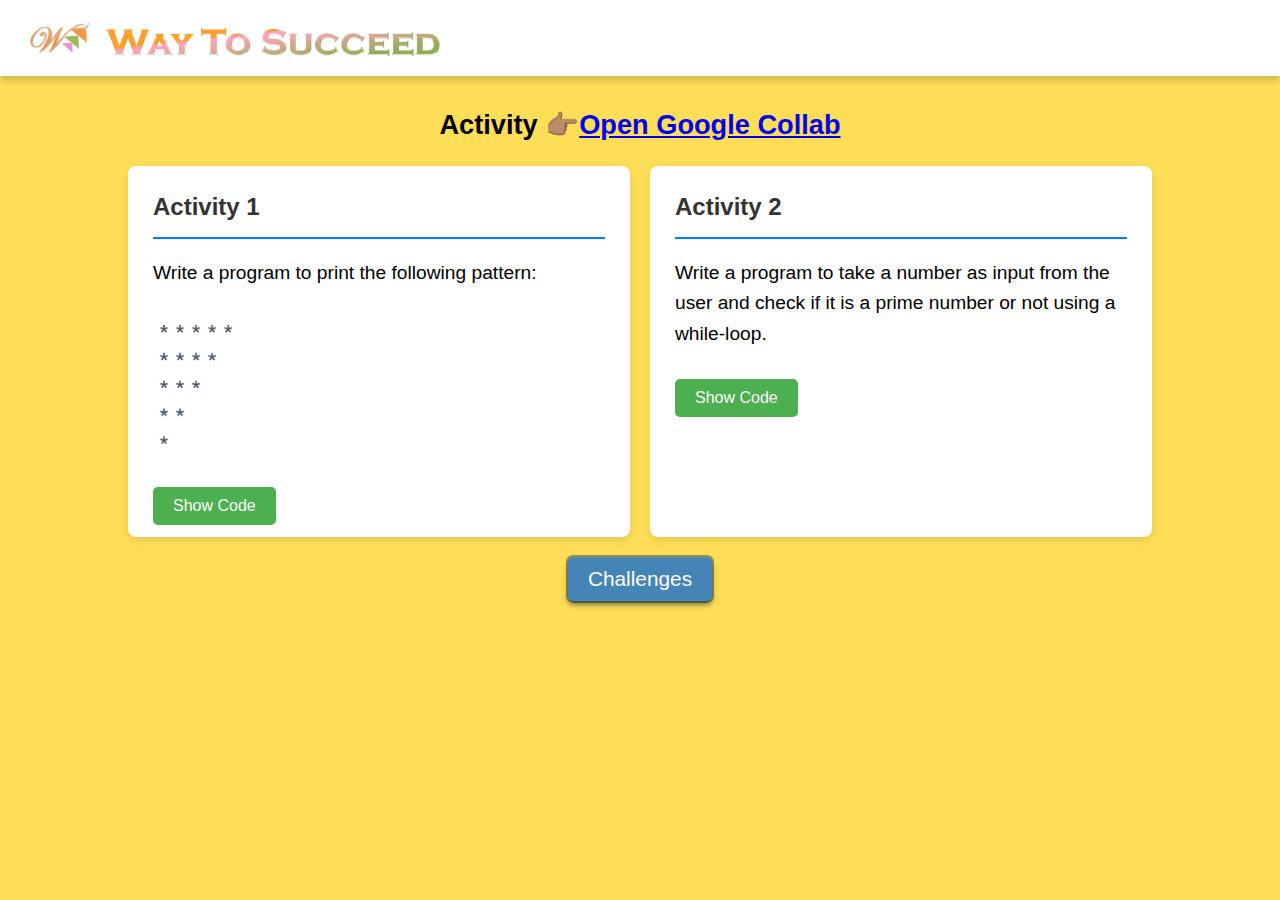
<file: index.html>
<!DOCTYPE html>
<html lang="en">
<head>
    <meta charset="UTF-8">
    <meta name="viewport" content="width=device-width, initial-scale=1.0">
    <title>Python-Activities</title>
    <link rel="stylesheet" href="styles.css">
</head>
<body>
    <header class="header">
        <img src="./logo/Logo.png" alt="Logo" class="logo" />
        <img src="./logo/header.png" alt="Header" class="header-image" />
    </header>

    <p style="text-align: center; font-size: 1.7rem; font-weight: bold; margin-bottom: 0;">Activity
        👉🏽<a href="https://colab.research.google.com/" target="_blank" class="button">Open Google Collab</a>
    </p>
    <main style="width: 80%;">
        <section id="activity1">
            <h2>Activity 1</h2>
            <p>Write a program to print the following pattern: <br> <br>
                <img src="./images/half-pyramid.png" alt="" width="20%">
            </p>
            <button class="show-answer-btn" id="show-answer-btn1">Show Code</button>
            <img src="./images/image8.png" class="answer-img" id="answer-img1" alt="Sum of Digits example" style="max-width: 600px;">
        </section>
    
        <section id="activity2">
            <h2>Activity 2</h2>
            <p>Write a program to take a number as input from the user and check if it is a prime number or not using a while-loop.</p>
            <button class="show-answer-btn" id="show-answer-btn2">Show Code</button>
            <img src="./images/image12.png" style="max-width: 400px;" class="answer-img" id="answer-img2" alt="Prime Number Check example" style="max-width: 600px;">
        </section>
    </main>
    

    <button class="challenge-btn" onclick="window.location.href='challenges.html'">Challenges</button>

    <script>
        document.getElementById('show-answer-btn1').addEventListener('click', function() {
            var img = document.getElementById('answer-img1');
            if (img.style.display === 'none' || img.style.display === '') {
                img.style.display = 'block';
                this.textContent = 'Hide Answer';
            } else {
                img.style.display = 'none';
                this.textContent = 'Show Answer';
            }
        });

        document.getElementById('show-answer-btn2').addEventListener('click', function() {
            var img = document.getElementById('answer-img2');
            if (img.style.display === 'none' || img.style.display === '') {
                img.style.display = 'block';
                this.textContent = 'Hide Answer';
            } else {
                img.style.display = 'none';
                this.textContent = 'Show Answer';
            }
        });
    </script>

</body>
</html>
</file>
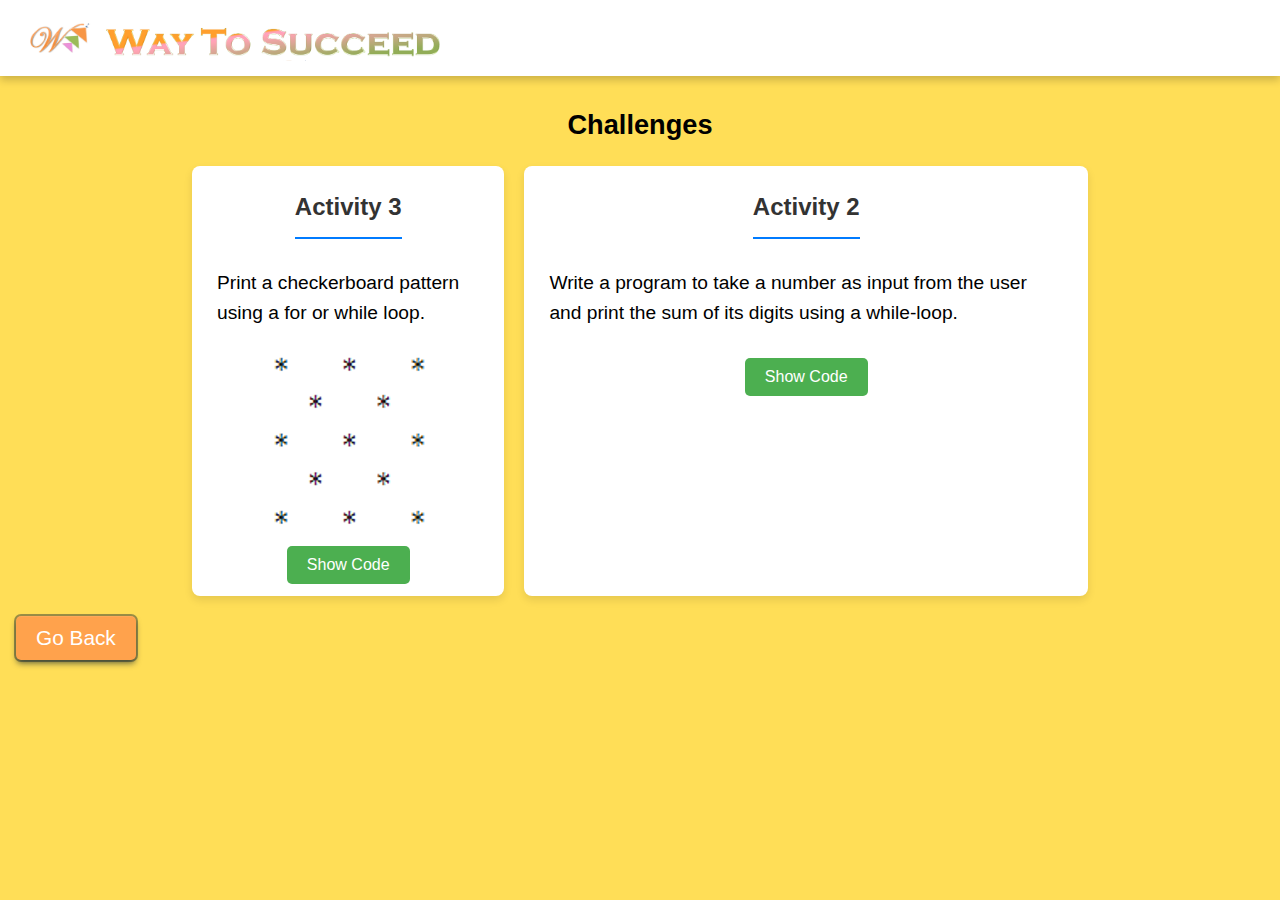
<file: challenges.html>
<!DOCTYPE html>
<html lang="en">
<head>
    <meta charset="UTF-8">
    <meta name="viewport" content="width=device-width, initial-scale=1.0">
    <title>Python - challenges</title>
    <link rel="stylesheet" href="styles.css">
</head>
<style>
    main {
  display: grid;
  grid-template-columns: repeat(2, 1fr);
  gap: 20px; /* Space between items */
  padding: 20px;
}
.challenge-btn{
    display: block !important;
    margin-left: 1.2rem;
}
.answer-img {
            display: none; /* Initially hide the image */
            width: 100%;
            /* max-width: 380px; */
        }
    
</style>
<body>
    <header class="header">
        <img src="./logo/Logo.png" alt="Logo" class="logo" />
        <img src="./logo/header.png" alt="Header" class="header-image" />
    </header>
    <p style="text-align: center; font-size: 1.7rem; font-weight: bold; margin-bottom: 0;">Challenges</p>

    <main style="display: flex; width: 70%; margin: auto; justify-content: center;">
        <section id="activity1" style="display: flex; flex-direction: column; align-items: center;">
            <h2>Activity 3</h2>
            <p style="font-size: 1.2rem;">Print a checkerboard pattern using a for or while loop.</p>
            <img src="./images/checkboard.png" class="" id="" alt="as">
            <button class="show-answer-btn" id="show-answer-btn">Show Code</button>
            <img src="./images/image10.png" class="answer-img" id="answer-img" alt="Checkerboard Pattern example">
        </section>
        <section id="activity2" style="display: flex; flex-direction: column; align-items: center;">
            <h2>Activity 2</h2>
            <p style="font-size: 1.2rem;">Write a program to take a number as input from the user and print the sum of its digits using a while-loop.</p>
            <button class="show-answer-btn" id="show-answer-btn2">Show Code</button>
            <img src="./images/image11.png" class="answer-img" id="answer-img2" alt="Checkerboard Pattern example">
            
        </section>
        
    
    </main>
    
    
    <button class="goback" onclick="window.location.href='index.html'">Go Back</button>
    <script>
        document.getElementById('show-answer-btn').addEventListener('click', function() {
            var img = document.getElementById('answer-img');
            if (img.style.display === 'none' || img.style.display === '') {
                img.style.display = 'block';
                this.textContent = 'Hide Code';
            } else {
                img.style.display = 'none';
                this.textContent = 'Show Code';
            }
        });
        document.getElementById('show-answer-btn2').addEventListener('click', function() {
            var img = document.getElementById('answer-img2');
            if (img.style.display === 'none' || img.style.display === '') {
                img.style.display = 'block';
                this.textContent = 'Hide Code';
            } else {
                img.style.display = 'none';
                this.textContent = 'Show Code';
            }
        });
    </script>
</body>
</html>
</file>
<file: styles.css>
/* General body styling */
body {
  font-family: 'Arial', sans-serif;
  line-height: 1.6;
  margin: 0;
  padding: 0;
  background-color: #ffde57; /* Light gray background */
}

.header {
  /* width: 100%; */
  box-shadow: 0 4px 8px rgba(0, 0, 0, 0.2);
  padding: 5px 30px;
  background-color: white; 
text-align: left;    

}

.logo {
  width: 5%; /* Slightly larger logo */
}
img{
  vertical-align: middle;
}
.header-image {
  width: 30%; 
  height: auto;
  margin-bottom: 10px;
}
/* Main content styling */
main {
  display: grid;
  grid-template-columns: repeat(auto-fill, minmax(400px, 1fr)); /* Responsive grid */
  gap: 2rem; /* Space between items */
  padding: 20px;
}

/* Section styling */
section {
  background: #fff; /* White background for sections */
  border-radius: 8px; /* Rounded corners */
  box-shadow: 0 0 10px rgba(0, 0, 0, 0.1); /* Subtle shadow */
  padding: 2px 25px;
  box-sizing: border-box; /* Include padding and border in the element's total width and height */
}

/* Heading styling */
h2 {
  color: #333; /* Dark color for headings */
  border-bottom: 2px solid #007bff; /* Blue underline */
  padding-bottom: 10px;
  margin-bottom: 10px;
}

/* Button styling */
.challenge-btn {
  background-color: #4584b6; /* Blue background color */
  color: #fff; /* White text color */
  border: none; /* Remove default border */
  border-radius: 5px; /* Rounded corners */
  padding: 10px 20px; /* Padding inside the button */
  font-size: 1.3rem; /* Font size */
  cursor: pointer; /* Pointer cursor on hover */
  transition: background-color 0.3s, transform 0.2s; /* Smooth transition for background color and scaling */
  margin: auto;
  display: flex;
  justify-content: center;
  align-items: center;
  box-shadow: rgba(6, 24, 44, 0.4) 0px 0px 0px 2px, rgba(6, 24, 44, 0.65) 0px 4px 6px -1px, rgba(255, 255, 255, 0.08) 0px 1px 0px inset;
  
}

.challenge-btn:hover {
  background-color: #0056b3; /* Darker blue on hover */
}

.challenge-btn:active {
  transform: scale(0.98); /* Slightly scale down on click */
}

section {
  transition: transform 0.3s ease; /* Smooth transition for the enlargement effect */
  box-shadow: 0 4px 8px rgba(0, 0, 0, 0.1); /* Optional: Add a subtle shadow for a card-like appearance */
  border-radius: 8px; /* Optional: Add rounded corners */
  overflow: hidden; /* To prevent content overflow during the scaling */
}

section:hover {
  transform: scale(1.05); /* Scale the card up slightly on hover */
  box-shadow: 0 8px 16px rgba(0, 0, 0, 0.2); /* Increase the shadow on hover for emphasis */
}
.show-answer-btn {
  background-color: #4CAF50; /* Green background */
  border: none; /* Remove borders */
  color: white; /* White text */
  padding: 10px 20px; /* Some padding */
  text-align: center; /* Center the text */
  text-decoration: none; /* Remove underline */
  display: inline-block; /* Inline block for proper alignment */
  font-size: 16px; /* Font size */
  margin: 10px 0; /* Margin for spacing */
  cursor: pointer; /* Pointer cursor on hover */
  border-radius: 5px; /* Rounded corners */
  transition: background-color 0.3s ease; /* Smooth transition */
}
.show-answer-btn:hover {
  background-color: #45a049; /* Darker green on hover */
}
.show-answer-btn:active {
  background-color: #397d34; /* Even darker green on click */
}

.answer-img {
  display: none; /* Initially hide the images */
  width: 100%;
  max-width: 900px;
}

main {
  display: grid;
  grid-template-columns: repeat(2, 1fr);
  gap: 20px; /* Space between items */
  padding: 20px;
  margin: auto;
}

.goback{
  background-color: #FFA24C;
color: #fff;
border: none;
border-radius: 5px;
padding: 10px 20px;
font-size: 1.3rem;
cursor: pointer;
transition: background-color 0.3s, transform 0.2s;
display: flex;
margin: 0 1rem;
/* justify-content: center; */
/* align-items: center; */
box-shadow: rgba(6, 24, 44, 0.4) 0px 0px 0px 2px, rgba(6, 24, 44, 0.65) 0px 4px 6px -1px, rgba(255, 255, 255, 0.08) 0px 1px 0px inset;
}

section{
  p{
      font-size: 1.2rem;
  }
}
</file>
